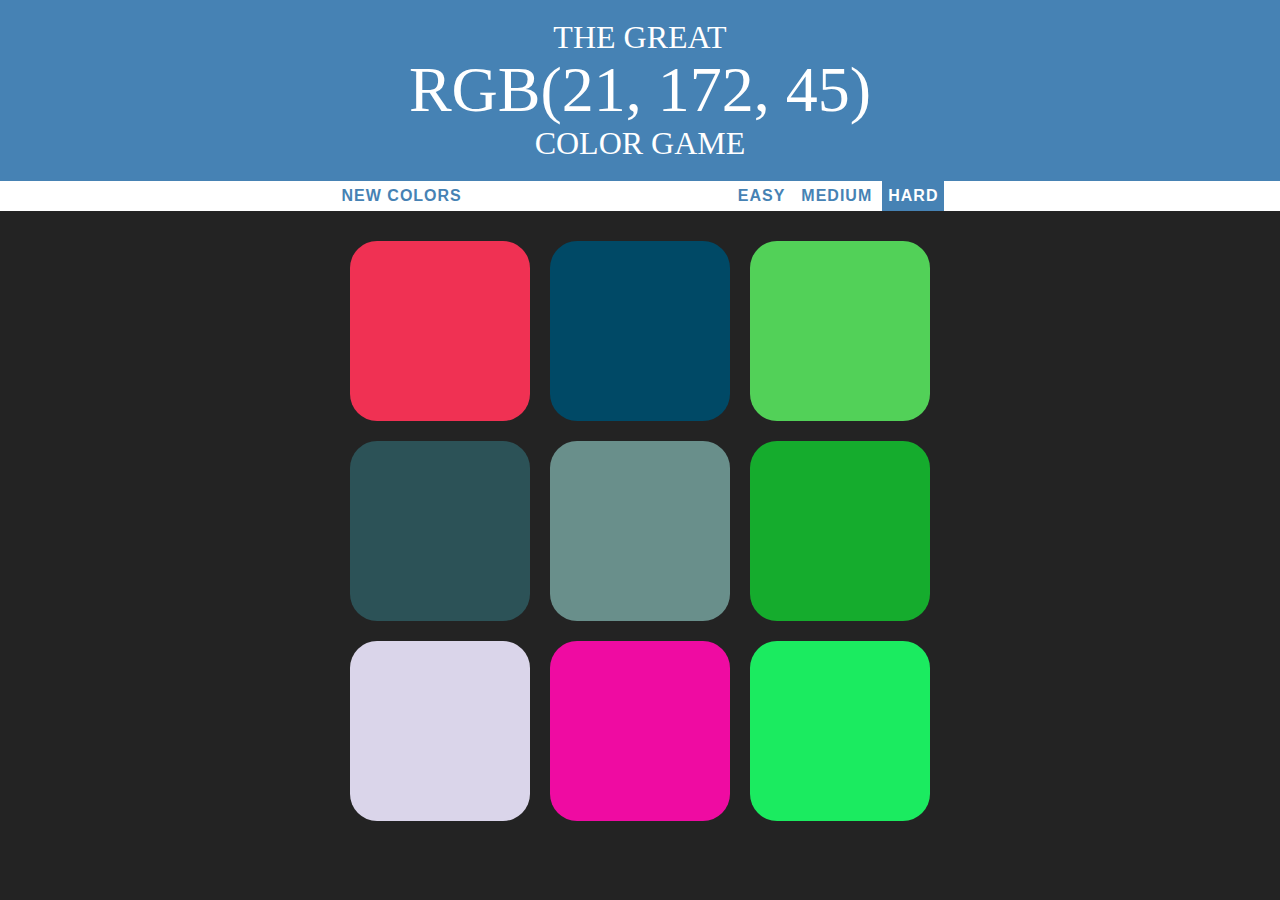
<file: index.html>
<!DOCTYPE html>
<html>
<head>
	<title>Color Game</title>
	<link rel="stylesheet" type="text/css" href="style.css">
</head>
<body>
	<h1>The Great <br>
	<span id="colorDisplay">RGB</span> <br>
	Color Game</h1>

	<div id="stripe">
		<button id="reset">New Colors</button>
		<span id="msg"></span>
		<button class="mode">Easy</button>
		<button class="mode">Medium</button>
		<button class="mode selected">Hard</button>
	</div>

	<div id="container">
		<div class="square"></div>
		<div class="square"></div>
		<div class="square"></div>
		<div class="square"></div>
		<div class="square"></div>
		<div class="square"></div>
		<div class="square"></div>
		<div class="square"></div>
		<div class="square"></div>
	</div>

	<script type="text/javascript" src="script.js"></script>
</body>
</html>
</file>
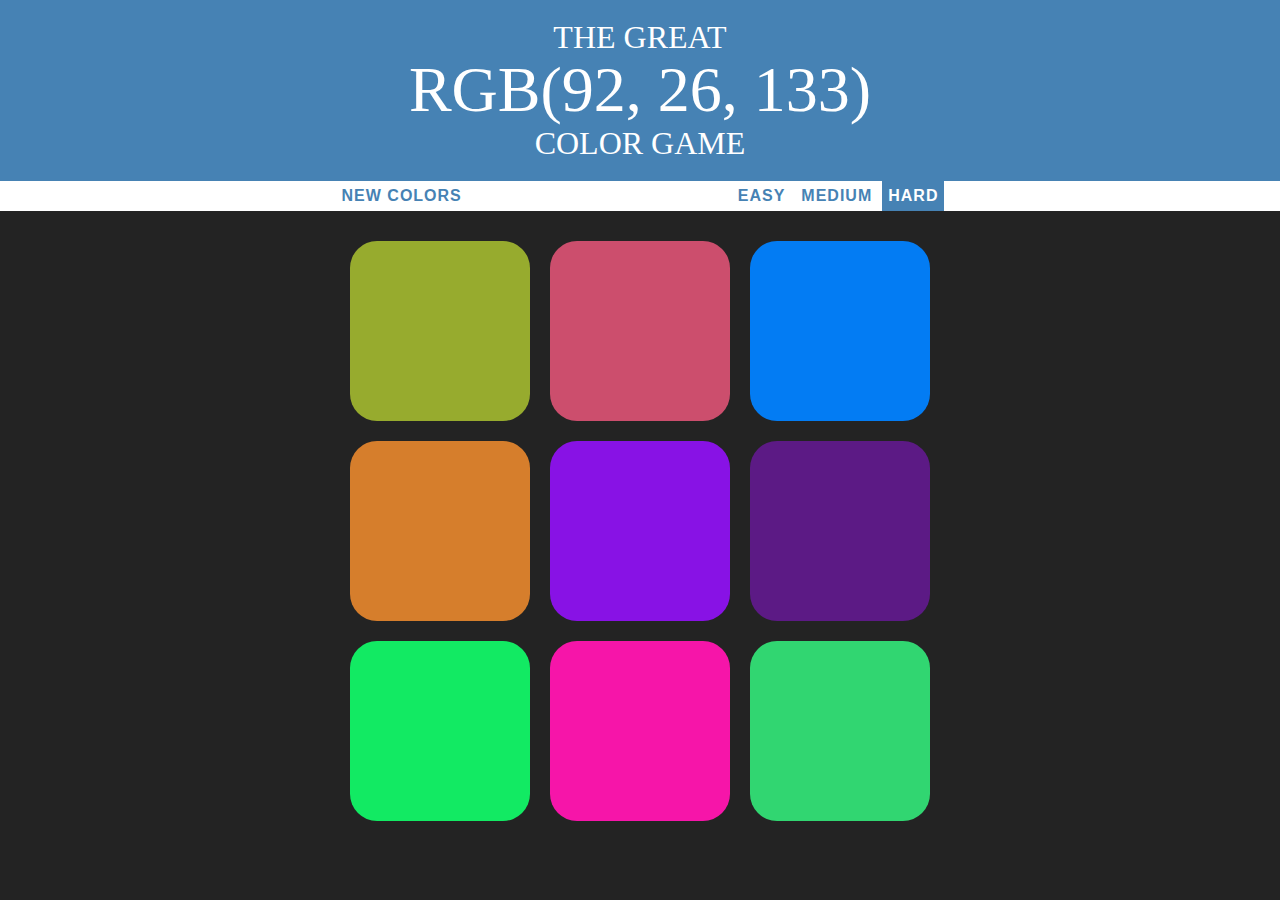
<file: colorgame.html>
<!DOCTYPE html>
<html>
<head>
	<title>Color Game</title>
	<link rel="stylesheet" type="text/css" href="style.css">
</head>
<body>
	<h1>The Great <br>
	<span id="colorDisplay">RGB</span> <br>
	Color Game</h1>

	<div id="stripe">
		<button id="reset">New Colors</button>
		<span id="msg"></span>
		<button class="mode">Easy</button>
		<button class="mode">Medium</button>
		<button class="mode selected">Hard</button>
	</div>

	<div id="container">
		<div class="square"></div>
		<div class="square"></div>
		<div class="square"></div>
		<div class="square"></div>
		<div class="square"></div>
		<div class="square"></div>
		<div class="square"></div>
		<div class="square"></div>
		<div class="square"></div>
	</div>

	<script type="text/javascript" src="script.js"></script>
</body>
</html>
</file>
<file: style.css>
body	{
	background-color: #232323;
	margin: 0;
	font-family: "Montserrat", "Avenir";
}

.square	{
	width: 30%;
	background: purple;
	padding-bottom: 30%;
	/*makes them not on the same grid*/
	float: left;
	margin: 1.66%;
	border-radius: 15%;
	transition: background 0.6s;
	--webkit-transition: background 0.6s;
	--moz-transition: background 0.6s;
}

#container	{
	max-width: 600px;
	/*centers it*/
	margin: 20px auto;
}

#msg {
	display: inline-block;
	 /* gives the gap in between*/
	width: 20%;
}

h1	{
	line-height: 1.1;
	text-align: center;
	color: white;
	background-color: steelblue;
	margin: 0;
	font-weight: normal;
	text-transform: uppercase;
	padding: 20px 0;
}
/*RGB(15, 239, 214) */

button {
	border: none;
	background: none;
	text-transform: uppercase;
	height: 100%;
	font-weight: 700;
	color: steelblue;
	letter-spacing: 1px;
	font-size: inherit;
	transition: all 0.3s;
	outline: none;
}

button:hover {
	color: white;
	background-color: steelblue;
}

#colorDisplay {
	font-size: 200%;
}

#stripe {
	background-color: white;
	height: 30px;
	text-align: center;
}

.selected {
	color: white;
	background: steelblue;
}
</file>
